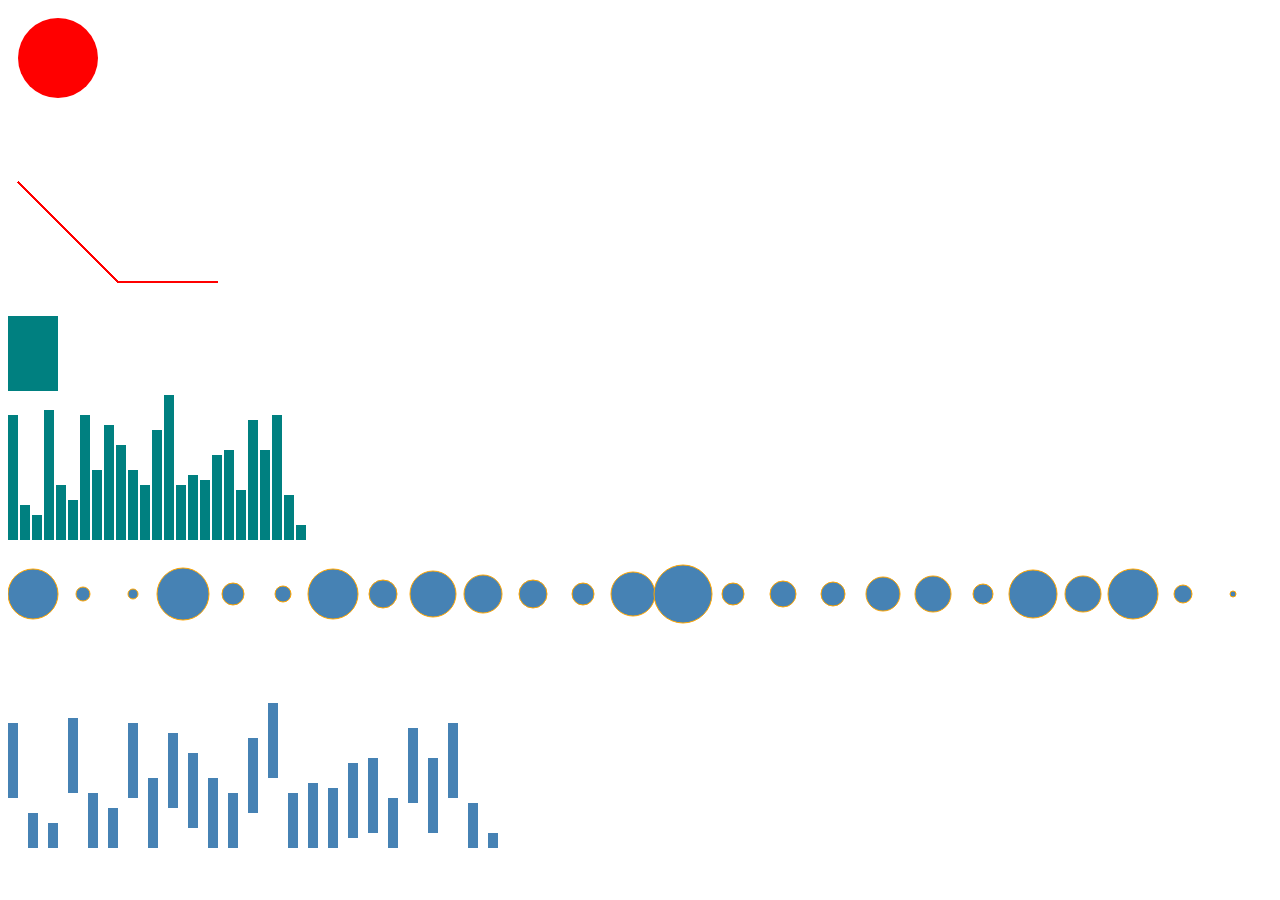
<file: index.html>
<!DOCTYPE html>
<html>
<head>
	<title>D3 Demo</title>
	<link rel="stylesheet" type="text/css" href="css/d3Demo.css"/>
	<script src="js/lib/d3.v3.min.js"></script>
</head>
<body>
	<div id="main">
                <div id="circle"></div>
                <div id="line"></div>
                <div id="bar"></div>
                <div id="bar1"></div>
		<div id="rcChart"></div>
                <div id="bar2"></div>
	</div>
	<script type="text/javascript" src="js/index.js"></script>
</body>
</html>
</file>
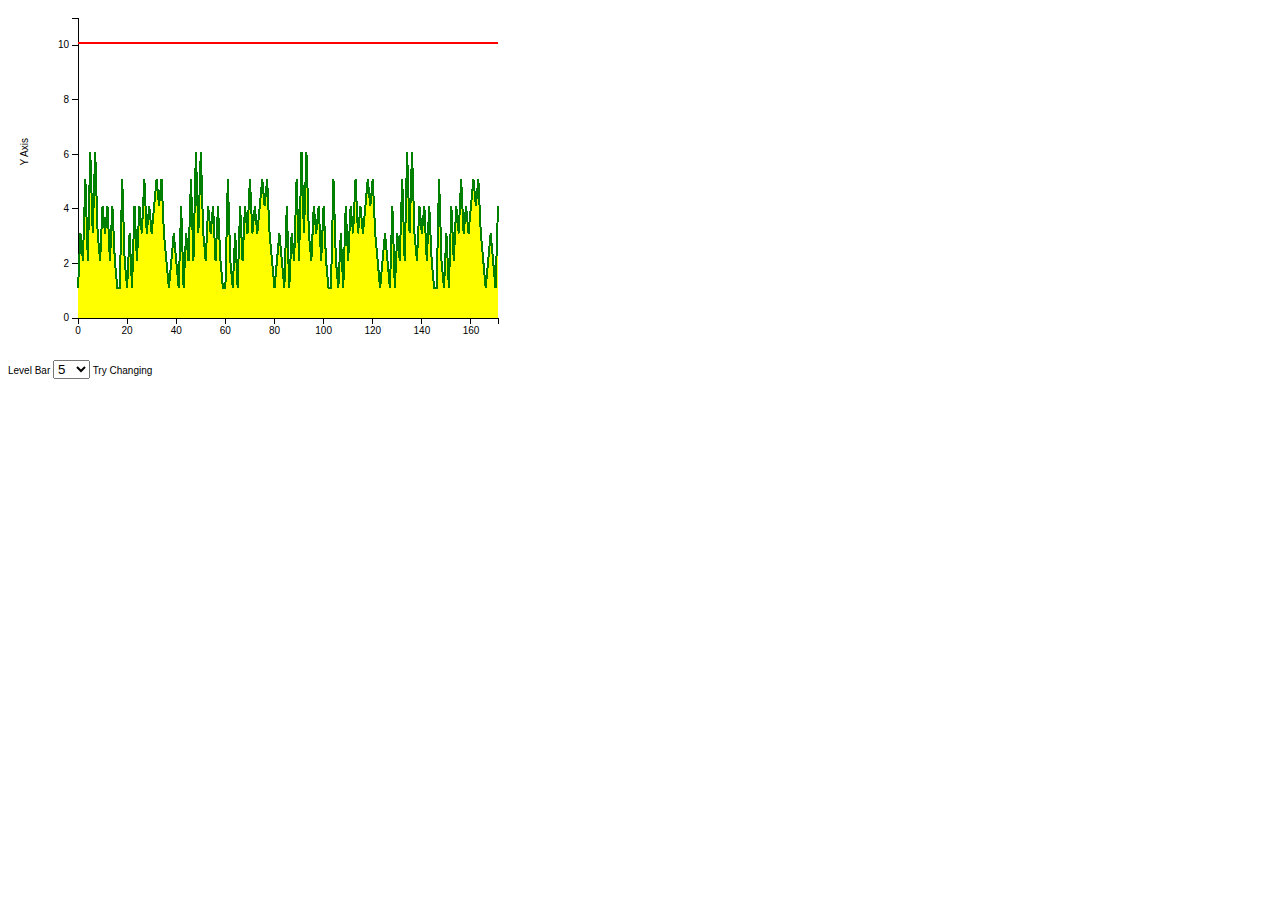
<file: AreaChartwithLevel.html>
<!DOCTYPE html>
<meta charset="utf-8">
<style>

    body {
        font: 10px arial;
        /*background: #7C9199;*/
    }

    .axis path,
    .axis line {
        fill: none;
        stroke: #000;
        shape-rendering: crispEdges;
    }
    .level,.level path{
        fill: none;
        stroke: red;
        shape-rendering: crispEdges;
        stroke-width: 2px;
    }
    .lineArea,.lineArea path{
        fill: none;
        stroke: green;
        shape-rendering: crispEdges;
        stroke-width: 2px;
    }
    .area{
        fill: yellow;
        shape-rendering: crispEdges;
    }
    
    .HBG-Nodes{
        fill: blue;
        stroke: #red;
        shape-rendering: crispEdges;
    }

</style>
<body>

    <div id="chart1"></div>
    Level Bar <select id="levelSelector">
        <option value="5">5</option>
        <option value="10">10</option>
        <option value="15">15</option>
        <option value="20">20</option>
    </select> Try Changing
    <script src="js/lib/d3.v3.min.js"></script>
    <script src="js/AreaChartwithLevel.js"></script>
    <script>
        chart.init(400,600);
    </script>
</body>
</file>
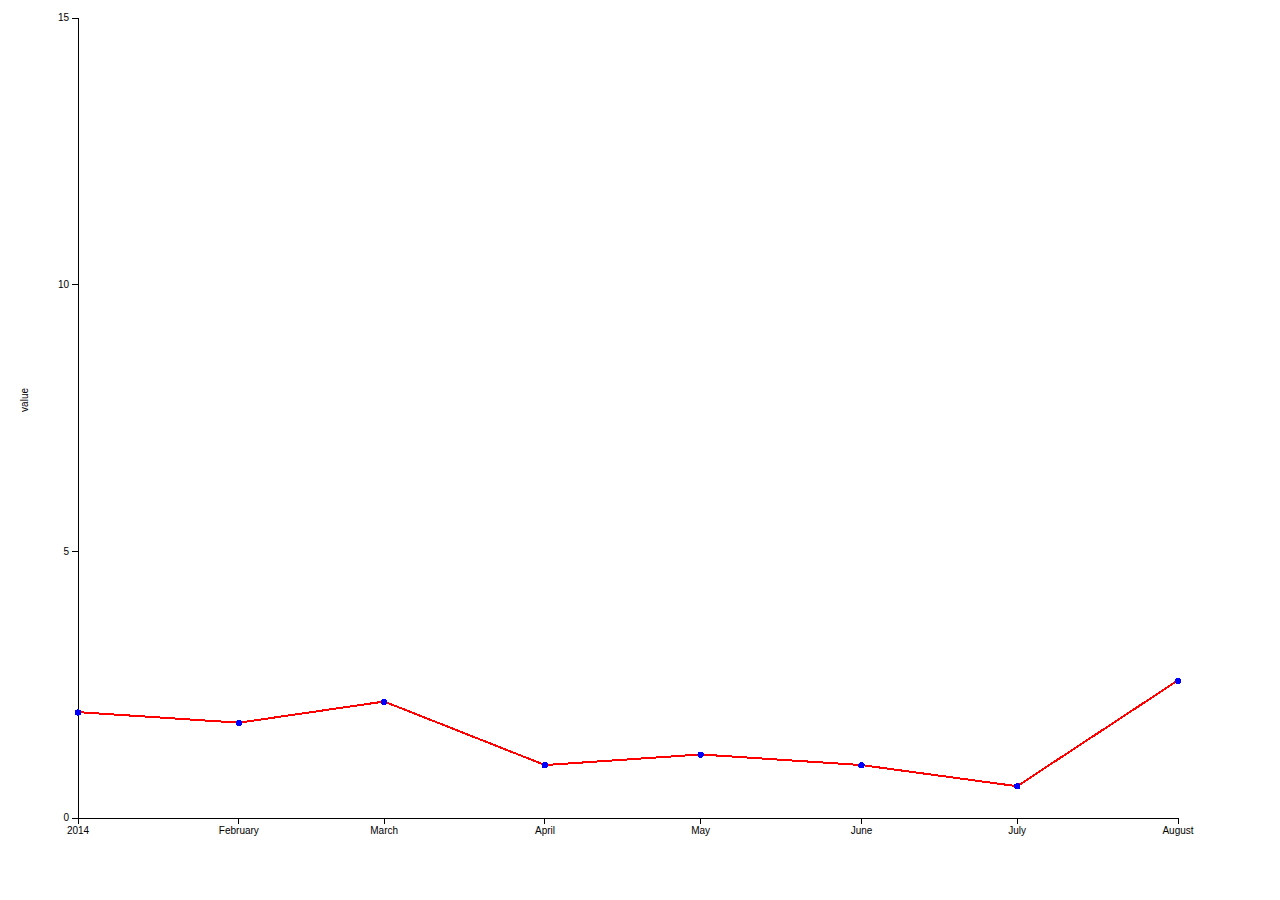
<file: autoResize.html>
<!DOCTYPE html>
<meta charset="utf-8">
<style>

    body {
        font: 10px arial;
        /*background: #7C9199;*/
    }

    .axis path,
    .axis line {
        fill: none;
        stroke: #000;
        shape-rendering: crispEdges;
    }
    .hbg,.hbg path{
        fill: none;
        stroke: red;
        shape-rendering: crispEdges;
        stroke-width: 2px;
    }
    .HBG-Nodes{
        fill: blue;
        stroke: #red;
        shape-rendering: crispEdges;
    }
    .tooltip {
        background: none repeat scroll 0 0 #AABBCC;
        border-radius: 5px;
        height: 28px;
        line-height: 25px;
        padding: 0 10px;
        pointer-events: none;
        position: absolute;
        text-align: center;
    }

</style>
<body>

    <div id="chart1"></div>
    <script src="js/lib/d3.v3.min.js"></script>
    <script src="js/autoResize.js"></script>
    <script>
        var margin = {t: 30, r: 20, b: 20, l: 70};
        simple.getChart("chart1",margin, window.innerWidth, window.innerHeight);
        window.onresize = function() {
            simple.getChart("chart1",margin, window.innerWidth, window.innerHeight);
        };
    </script>
</body>
</file>
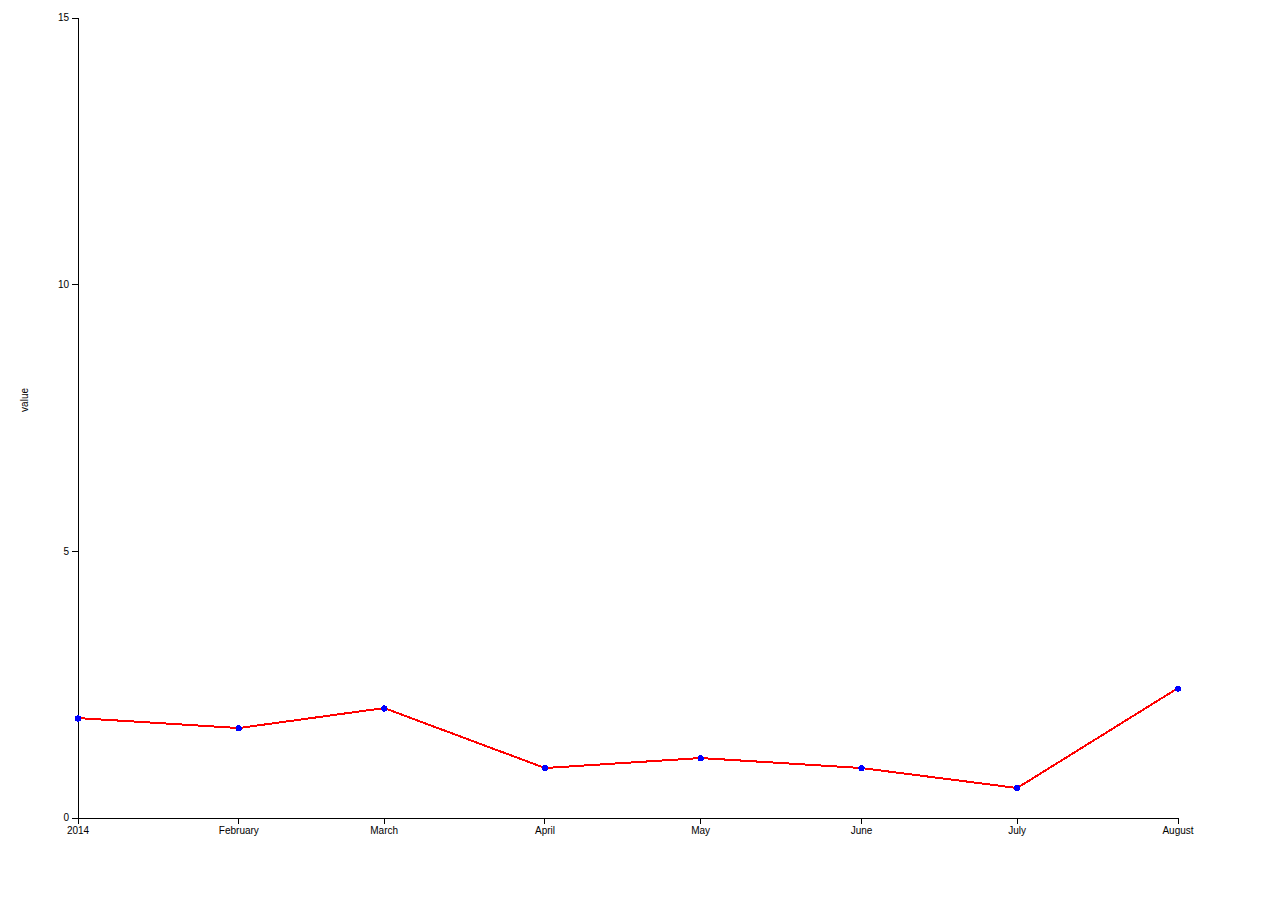
<file: autoResize2.html>
<!DOCTYPE html>
<meta charset="utf-8">
<style>

    body {
        font: 10px arial;
        /*background: #7C9199;*/
    }

    .axis path,
    .axis line {
        fill: none;
        stroke: #000;
        shape-rendering: crispEdges;
    }
    .hbg,.hbg path{
        fill: none;
        stroke: red;
        shape-rendering: crispEdges;
        stroke-width: 2px;
    }
    .HBG-Nodes{
        fill: blue;
        stroke: #red;
        shape-rendering: crispEdges;
    }
    .tooltip {
        background: none repeat scroll 0 0 #AABBCC;
        border-radius: 5px;
        height: 28px;
        line-height: 25px;
        padding: 0 10px;
        pointer-events: none;
        position: absolute;
        text-align: center;
    }

</style>
<body>

    <div id="chart1"></div>
    <script src="js/lib/d3.v3.min.js"></script>
    <script src="js/autoResize2.js"></script>
    <script>
        chart.init();
    </script>
</body>
</file>
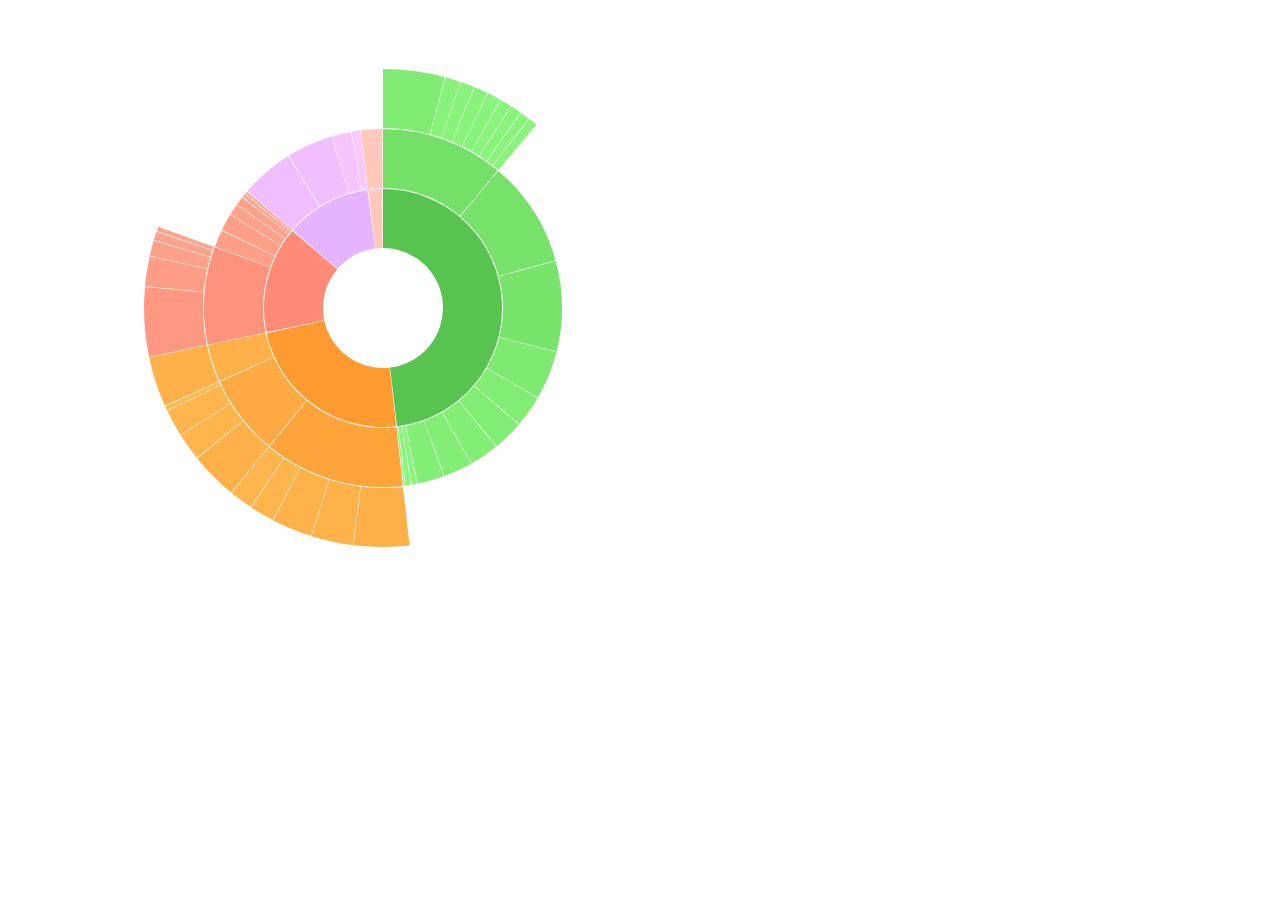
<file: partition.html>
<!DOCTYPE html>
<html>
<head>
	<meta charset="utf-8">
	<title>D3 Demo</title>
	<link rel="stylesheet" type="text/css" href="css/d3Demo.css"/>
	<script src="js/lib/d3.v3.min.js"></script>
</head>
<body>
	<div id="main">
		<div id="partitionchart"></div>
	</div>
	<script src="js/partitionchart.js"></script>
</body>
</html>
</file>
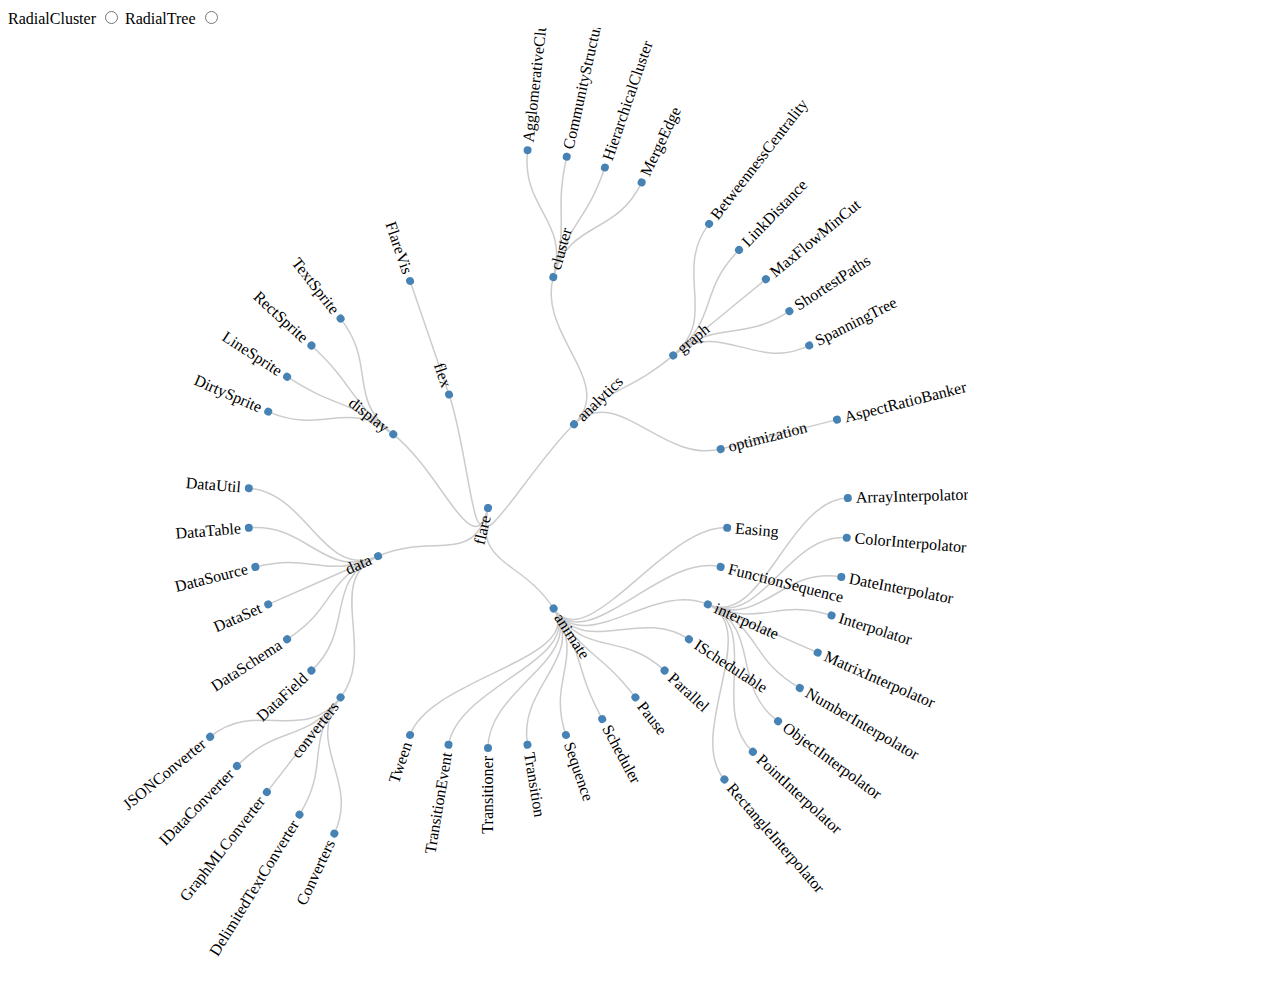
<file: radialtree.html>
<!DOCTYPE html>
<html>
<head>
	<meta charset="utf-8">
	<title>D3 Demo</title>
	<link rel="stylesheet" type="text/css" href="css/d3Demo.css"/>
	<script src="js/lib/d3.v3.min.js"></script>
</head>
<body>
	<div id="main">
		<label>RadialCluster</label>
		<input type="radio" class="radio" name="Radial" onclick="init()" value="cluster">
		<label>RadialTree</label>
		<input type="radio" class="radio" name="Radial" onclick="init()" value="tree">
		<div id="rcChart"></div>
	</div>
	<script src="js/radialtree.js"></script>
</body>
</html>
</file>
<file: css/d3Demo.css>
.link {
  fill: none;
  stroke: #ccc;
  stroke-width: 1.5px;
}
.singlebar {
    display: inline-block;
    width: 50px;
    height: 75px;
    margin-right: 2px;
    background-color: teal;
}
.bar {
    display: inline-block;
    width: 10px;
    height: 75px;
    margin-right: 2px;
    background-color: teal;
}
.line,.line path{
    fill: none;
    stroke: red;
    shape-rendering: crispEdges;
    stroke-width: 2px;
}
circle {
    fill: steelblue;
}
</file>
